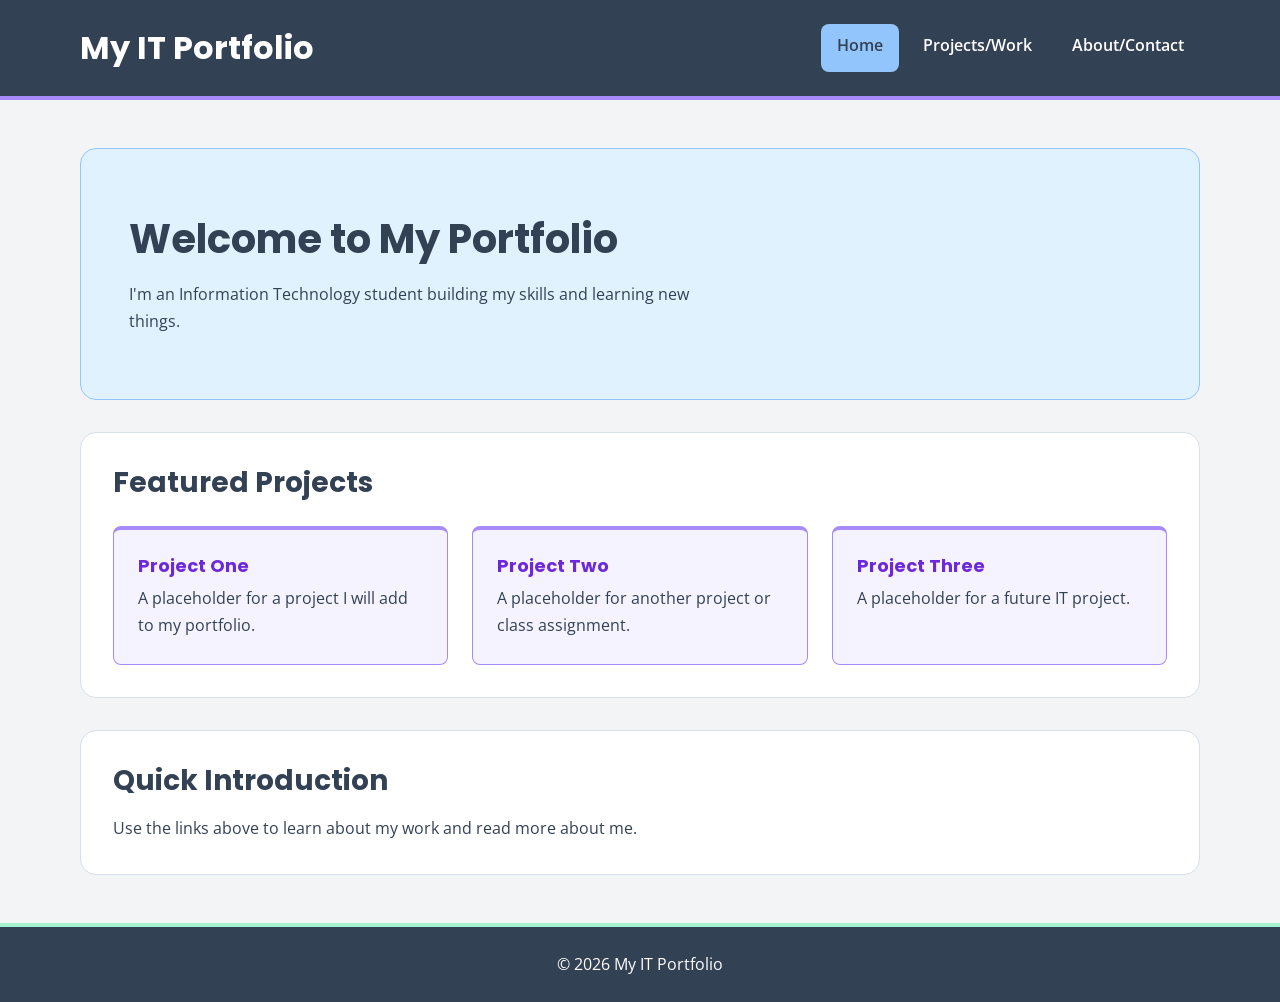
<file: index.html>
<!DOCTYPE html>
<html lang="en">
<head>
    <meta charset="UTF-8">
    <meta name="viewport" content="width=device-width, initial-scale=1.0">
    <title>Home | My IT Portfolio</title>
    <link rel="preconnect" href="https://fonts.googleapis.com">
    <link rel="preconnect" href="https://fonts.gstatic.com" crossorigin>
    <link href="https://fonts.googleapis.com/css2?family=Open+Sans:wght@400;600&family=Poppins:wght@600;700&display=swap" rel="stylesheet">
    <link rel="stylesheet" href="style.css">
</head>
<body>
<a class="skip-link" href="#main-content">Skip to main content</a>
<header>
<div class="header-inner">
    <h1>My IT Portfolio</h1>
    <nav aria-label="Main navigation"><ul>
        <li><a href="index.html" aria-current="page">Home</a></li>
        <li><a href="projects.html">Projects/Work</a></li>
        <li><a href="about.html">About/Contact</a></li>
    </ul></nav>
</div>
</header>
<main id="main-content">
    <section id="intro">
        <h2>Welcome to My Portfolio</h2>
        <p>I'm an Information Technology student building my skills and learning new things.</p>
    </section>
    <section>
        <h2>Featured Projects</h2>
        <div class="project-grid">
        <article class="project-card"><h3>Project One</h3><p>A placeholder for a project I will add to my portfolio.</p></article>
        <article class="project-card"><h3>Project Two</h3><p>A placeholder for another project or class assignment.</p></article>
        <article class="project-card"><h3>Project Three</h3><p>A placeholder for a future IT project.</p></article>
        </div>
    </section>
    <section><h2>Quick Introduction</h2><p>Use the links above to learn about my work and read more about me.</p></section>
</main>
<footer><p>&copy; 2026 My IT Portfolio</p></footer>
</body>
</html>
</file>
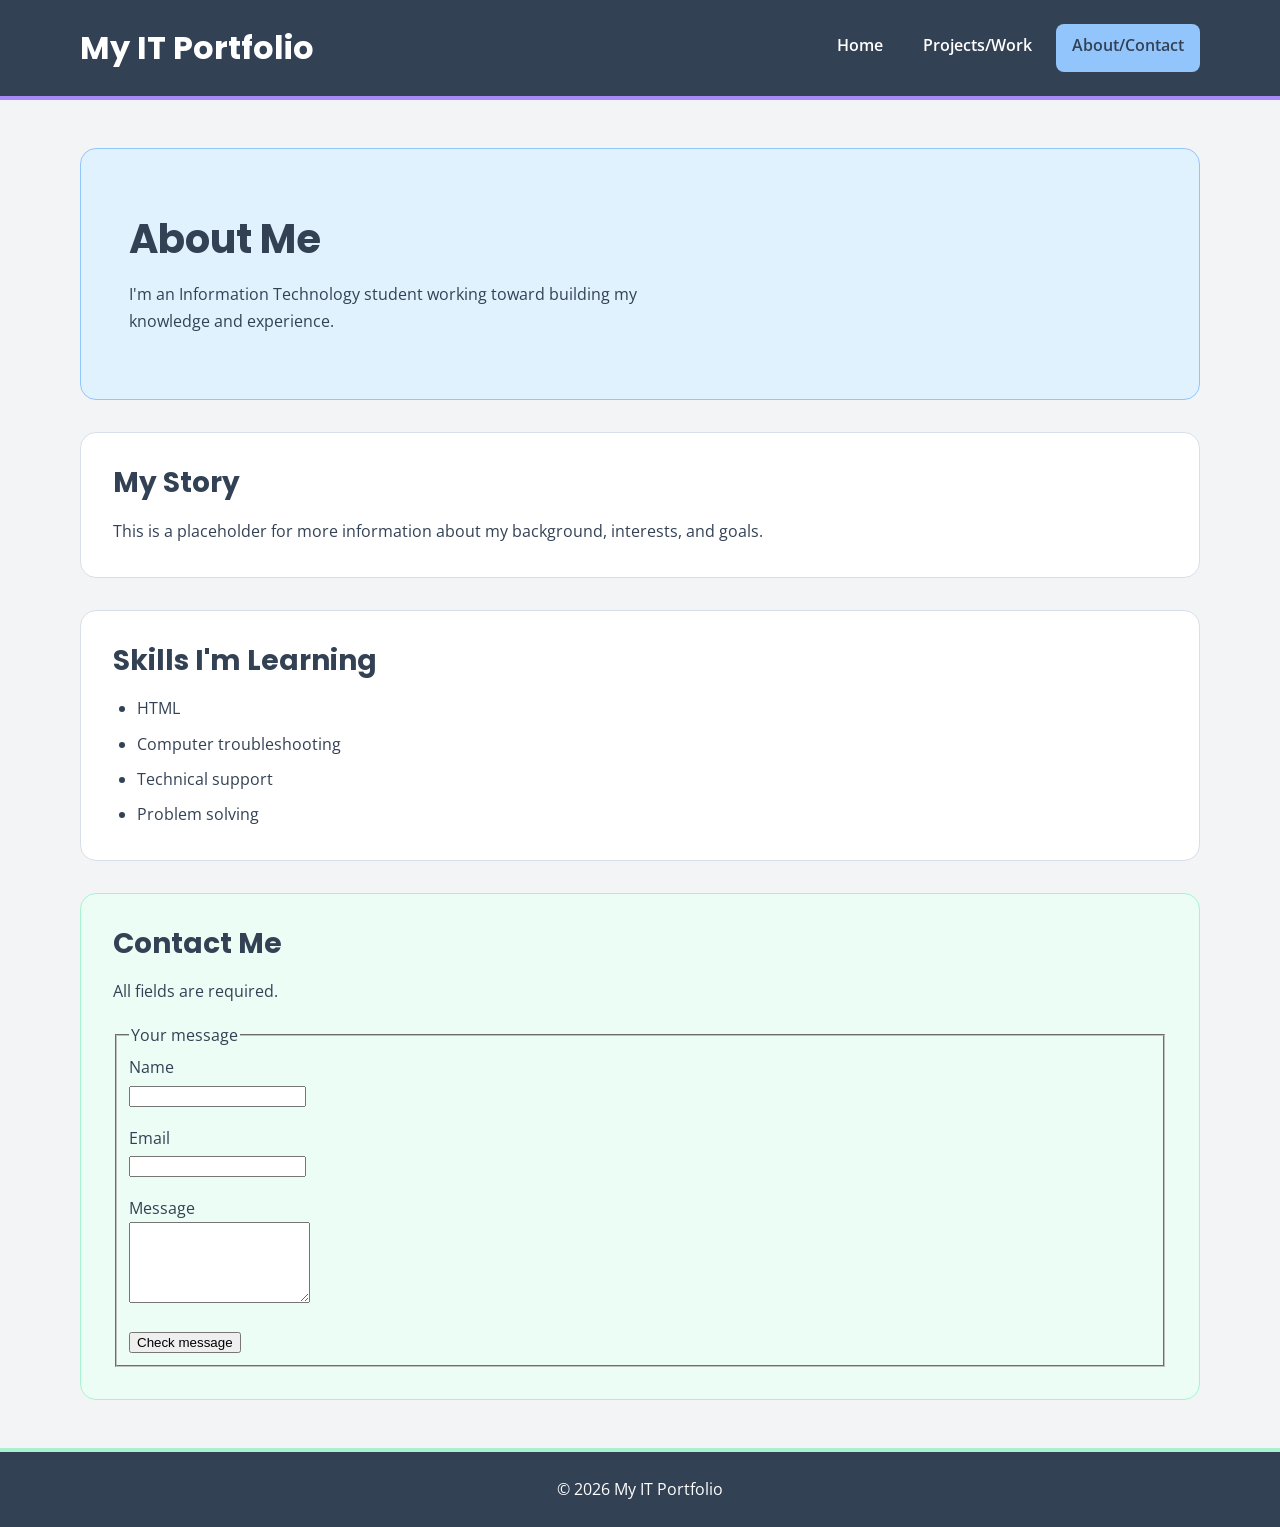
<file: about.html>
<!DOCTYPE html>
<html lang="en">
<head>
    <meta charset="UTF-8">
    <meta name="viewport" content="width=device-width, initial-scale=1.0">
    <title>About/Contact | My IT Portfolio</title>
    <link rel="preconnect" href="https://fonts.googleapis.com">
    <link rel="preconnect" href="https://fonts.gstatic.com" crossorigin>
    <link href="https://fonts.googleapis.com/css2?family=Open+Sans:wght@400;600&family=Poppins:wght@600;700&display=swap" rel="stylesheet">
    <link rel="stylesheet" href="style.css">
</head>
<body>
<a class="skip-link" href="#main-content">Skip to main content</a>
<header>
<div class="header-inner">
    <h1>My IT Portfolio</h1>
    <nav aria-label="Main navigation"><ul>
        <li><a href="index.html">Home</a></li>
        <li><a href="projects.html">Projects/Work</a></li>
        <li><a href="about.html" aria-current="page">About/Contact</a></li>
    </ul></nav>
</div>
</header>
<main id="main-content">
    <section id="intro"><h2>About Me</h2><p>I'm an Information Technology student working toward building my knowledge and experience.</p></section>
    <section><h2>My Story</h2><p>This is a placeholder for more information about my background, interests, and goals.</p></section>
    <section><h2>Skills I'm Learning</h2><ul class="skills-list"><li>HTML</li><li>Computer troubleshooting</li><li>Technical support</li><li>Problem solving</li></ul></section>
   <section id="contact">
    <h2>Contact Me</h2>
    <p>All fields are required.</p>

    <form id="contact-form">
        <fieldset>
            <legend>Your message</legend>

            <p>
                <label for="name">Name</label><br>
                <input type="text" id="name" name="name"
                       autocomplete="name" required>
            </p>

            <p>
                <label for="email">Email</label><br>
                <input type="email" id="email" name="email"
                       autocomplete="email" required>
            </p>

            <p>
                <label for="message">Message</label><br>
                <textarea id="message" name="message"
                          rows="5" required></textarea>
            </p>

            <button type="submit">Check message</button>
        </fieldset>
    </form>
</section>
</main>
<footer><p>&copy; 2026 My IT Portfolio</p></footer>
    <script>
const form = document.getElementById("contact-form");

const status = document.createElement("p");
status.setAttribute("role", "status");
form.appendChild(status);

form.addEventListener("submit", function (event) {
    event.preventDefault();
    status.textContent =
        "Your entries are valid. This practice form does not send messages.";
});

form.addEventListener("input", function () {
    status.textContent = "";
});
</script>
</body>
</html>
</file>
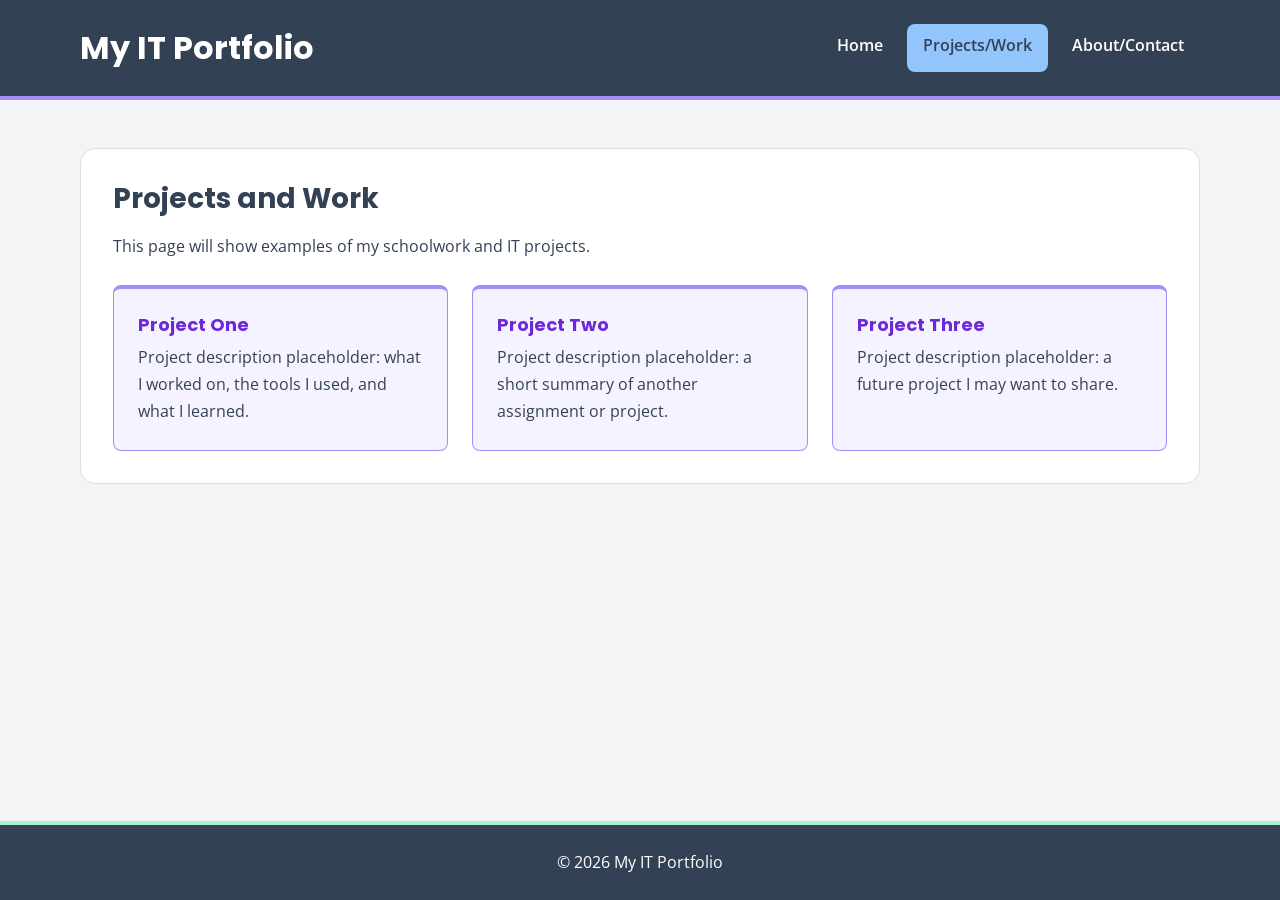
<file: projects.html>
<!DOCTYPE html>
<html lang="en">
<head>
    <meta charset="UTF-8">
    <meta name="viewport" content="width=device-width, initial-scale=1.0">
    <title>Projects/Work | My IT Portfolio</title>
    <link rel="preconnect" href="https://fonts.googleapis.com">
    <link rel="preconnect" href="https://fonts.gstatic.com" crossorigin>
    <link href="https://fonts.googleapis.com/css2?family=Open+Sans:wght@400;600&family=Poppins:wght@600;700&display=swap" rel="stylesheet">
    <link rel="stylesheet" href="style.css">
</head>
<body>
<a class="skip-link" href="#main-content">Skip to main content</a>
<header>
<div class="header-inner">
    <h1>My IT Portfolio</h1>
    <nav aria-label="Main navigation"><ul>
        <li><a href="index.html">Home</a></li>
        <li><a href="projects.html" aria-current="page">Projects/Work</a></li>
        <li><a href="about.html">About/Contact</a></li>
    </ul></nav>
</div>
</header>
<main id="main-content">
    <section><h2>Projects and Work</h2><p>This page will show examples of my schoolwork and IT projects.</p>
        <div class="project-grid">
        <article class="project-card"><h3>Project One</h3><p>Project description placeholder: what I worked on, the tools I used, and what I learned.</p></article>
        <article class="project-card"><h3>Project Two</h3><p>Project description placeholder: a short summary of another assignment or project.</p></article>
        <article class="project-card"><h3>Project Three</h3><p>Project description placeholder: a future project I may want to share.</p></article>
        </div>
    </section>
</main>
<footer><p>&copy; 2026 My IT Portfolio</p></footer>
</body>
</html>
</file>
<file: style.css>
/* Shared palette and an 8px spacing scale for every page. */
:root {
    --lavender: #A78BFA;
    --blue: #93C5FD;
    --mint: #A7F3D0;
    --slate: #334155;
    --light-gray: #F3F4F6;
    --white: #FFFFFF;
    --purple: #6D28D9;
    --space-1: 8px;
    --space-2: 16px;
    --space-3: 24px;
    --space-4: 32px;
    --space-6: 48px;
    --space-8: 64px;
}

* { box-sizing: border-box; }
body {
    margin: 0;
    min-height: 100vh;
    display: flex;
    flex-direction: column;
    background: var(--light-gray);
    color: var(--slate);
    font-family: 'Open Sans', Arial, sans-serif;
    line-height: 1.7;
    overflow-wrap: anywhere;
}
h1, h2, h3 {
    font-family: 'Poppins', Arial, sans-serif;
    line-height: 1.3;
}
h1 { margin: 0; font-size: 1.75rem; }
h2 { margin: 0 0 var(--space-2); font-size: 1.5rem; }
h3 { margin: 0 0 var(--space-1); color: var(--purple); font-size: 1.125rem; }
p { margin: 0 0 var(--space-2); }
p:last-child { margin-bottom: 0; }
a { color: var(--purple); text-underline-offset: 4px; }
a:focus-visible { outline: 3px solid var(--purple); outline-offset: 4px; }
img { display: block; max-width: 100%; height: auto; }

header {
    padding: var(--space-3) var(--space-2);
    background: var(--slate);
    color: var(--white);
    border-bottom: 4px solid var(--lavender);
}
.header-inner { max-width: 1120px; margin-inline: auto; }
nav { margin-top: var(--space-3); }
nav ul {
    display: flex;
    flex-direction: column;
    gap: var(--space-1);
    margin: 0;
    padding: 0;
    list-style: none;
}
nav a {
    display: block;
    padding: var(--space-1) var(--space-2);
    min-height: 48px;
    border-radius: 8px;
    color: var(--white);
    text-decoration: none;
    font-weight: 600;
}
nav a[aria-current='page'] { background: var(--blue); color: var(--slate); }
nav a:hover { background: var(--mint); color: var(--slate); }
nav a:focus-visible { outline-color: var(--mint); }
.skip-link {
    position: absolute;
    top: 8px;
    left: 8px;
    transform: translateY(-200%);
    padding: var(--space-1) var(--space-2);
    background: var(--white);
    color: var(--slate);
    z-index: 10;
}
.skip-link:focus { transform: translateY(0); }
main {
    flex: 1;
    width: 100%;
    max-width: 1184px;
    margin: var(--space-3) auto;
    padding-inline: var(--space-2);
}
section {
    margin-bottom: var(--space-3);
    padding: var(--space-3);
    background: var(--white);
    border: 1px solid #D7DFE9;
    border-radius: 16px;
}
section:last-child { margin-bottom: 0; }
#intro { background: #E0F2FE; border-color: var(--blue); }
#intro h2 { max-width: 24ch; }
#intro p { max-width: 64ch; }
#contact { background: #ECFDF5; border-color: var(--mint); }
.project-grid {
    display: grid;
    grid-template-columns: minmax(0, 1fr);
    gap: var(--space-2);
    margin-top: var(--space-3);
}
.project-card {
    min-width: 0;
    padding: var(--space-3);
    background: #F5F3FF;
    border: 1px solid var(--lavender);
    border-top: 4px solid var(--lavender);
    border-radius: 8px;
}
.skills-list { margin: 0; padding-left: var(--space-3); }
.skills-list li + li { margin-top: var(--space-1); }
footer {
    padding: var(--space-3) var(--space-2);
    background: var(--slate);
    color: var(--white);
    text-align: center;
    border-top: 4px solid var(--mint);
}
footer p { margin: 0; }

/* Tablet: horizontal navigation and two project columns. */
@media (min-width: 768px) {
    header { padding: var(--space-3) var(--space-4); }
    h1 { font-size: 2rem; }
    h2 { font-size: 1.75rem; }
    nav ul { flex-direction: row; flex-wrap: wrap; }
    main { padding-inline: var(--space-4); margin-block: var(--space-4); }
    section { padding: var(--space-4); margin-bottom: var(--space-4); }
    #intro { padding-block: var(--space-6); }
    .project-grid { grid-template-columns: repeat(2, minmax(0, 1fr)); gap: var(--space-3); }
}

/* Desktop: three project columns and a single header row. */
@media (min-width: 1200px) {
    .header-inner { display: flex; align-items: center; justify-content: space-between; gap: var(--space-4); }
    nav { margin-top: 0; }
    main { margin-block: var(--space-6); }
    #intro { padding: var(--space-8) var(--space-6); }
    #intro h2 { font-size: 2.5rem; }
    .project-grid { grid-template-columns: repeat(3, minmax(0, 1fr)); }
}
</file>
